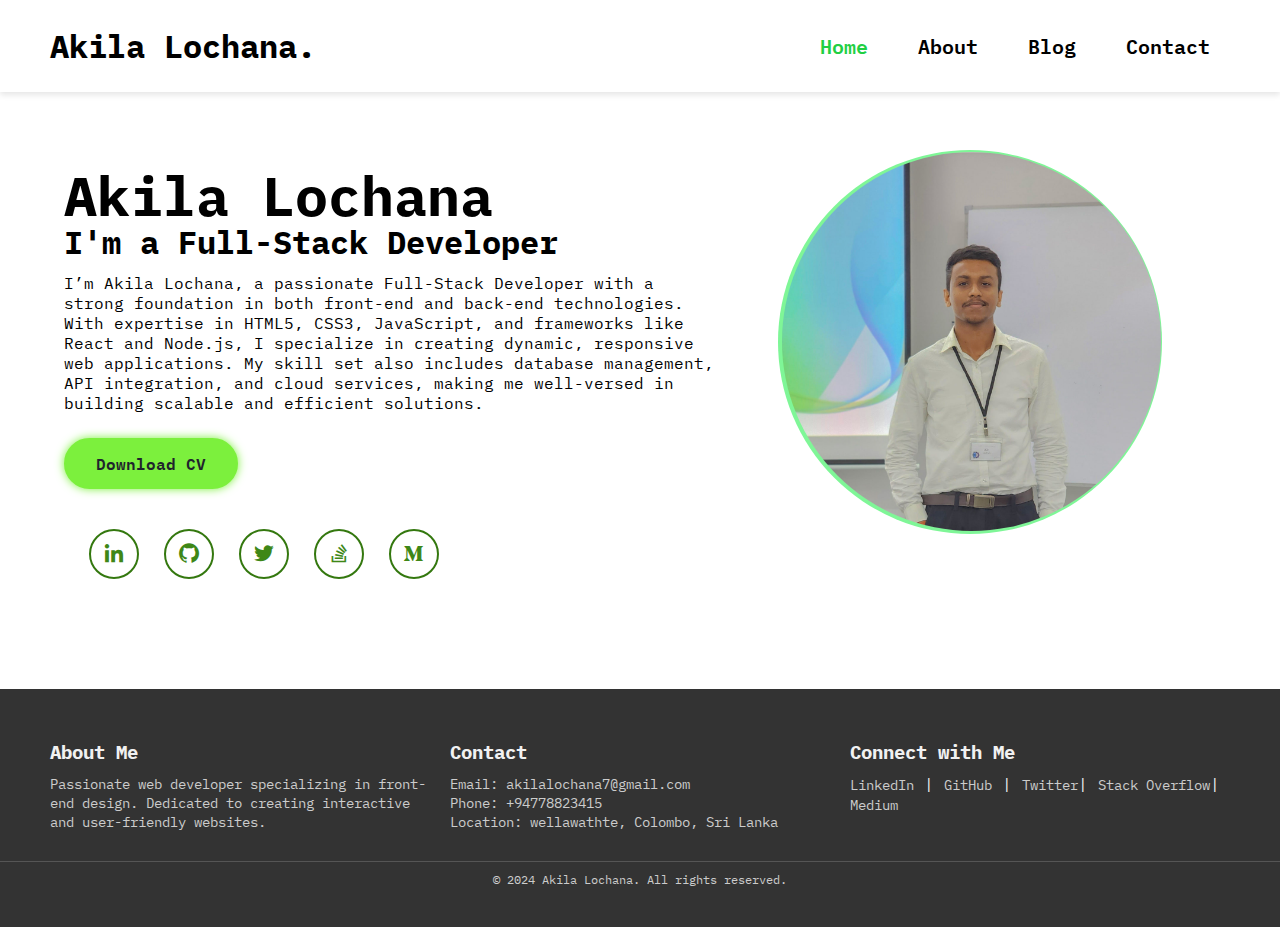
<file: index.html>
<!DOCTYPE html>
<html lang="en">
<head>
    <meta charset="UTF-8">
    <meta name="viewport" content="width=device-width, initial-scale=1.0">
    <title>My Portfolio</title>

    <link rel="preconnect" href="https://fonts.googleapis.com">
    <link rel="preconnect" href="https://fonts.gstatic.com" crossorigin>
    <link href="https://fonts.googleapis.com/css2?family=IBM+Plex+Mono:ital,wght@0,100;0,200;0,300;0,400;0,500;0,600;0,700;1,100;1,200;1,300;1,400;1,500;1,600;1,700&family=Nunito+Sans:ital,opsz,wght@0,6..12,200..1000;1,6..12,200..1000&display=swap" rel="stylesheet">

    <link href='https://unpkg.com/boxicons@2.1.4/css/boxicons.min.css' rel='stylesheet'>

<!-- <link rel="stylesheet" href="path/to/font-awesome/css/font-awesome.min.css"> -->

    <link rel="stylesheet" href="style.css">
</head> 
<body>
    <!-- <div class="loader"></div> -->
    <header>
        <div class="myName"><h1>Akila Lochana.</h1></div>
        <nav>
            <ul class="navLinks">
                <li><a href="index.html" class="active">Home</a></li>
                <li><a href="about.html">About</a></li>
                <li><a href="blog.html">Blog</a></li>
                <li><a href="contact.html">Contact</a></li>
            </ul>
        </nav>
        <!-- <div class="menuIconDiv"> -->
            <div class="bx bx-menu" id="menuIcon"></div>
        <!-- </div> -->
    </header>

    <section class="homePage">
        <div class="homePageInfo">
            <div class="homeInfo">
                <h1>Akila Lochana</h1>
                <h2>I'm a Full-Stack Developer</h2>
                <p>I’m Akila Lochana, a passionate Full-Stack Developer with a strong foundation in both front-end and back-end technologies. With expertise in HTML5, CSS3, JavaScript, and frameworks like React and Node.js, I specialize in creating dynamic, responsive web applications. My skill set also includes database management, API integration, and cloud services, making me well-versed in building scalable and efficient solutions.</p>
            </div>
            <div class="btnAndScl">
                <a href="#" class="btn">Download CV</a>
            
                <div class="socialMedia">
                    <a href="#"><i class='bx bxl-linkedin' aria-hidden="true"></i></a>
                    <a href="#"><i class="bx bxl-github" ></i></a>
                    <a href="#"><i class='bx bxl-twitter'></i></a>
                    <a href="#"><i class='bx bxl-stack-overflow' ></i></a>
                    <a href="https://medium.com/@akilalochana7"><i class='bx bxl-medium' ></i></a>
                </div>
            </div>
        </div>

        <div class="homeImg">
            <div class="imgBox">
                <div class="imgItem">
                    <img src="images/photo_2024-06-14_21-17-11.jpg" alt="" class="resImg">
                </div>
            </div>
        </div>

    </section>
    <!-- ----------------------------FOOTER----------------------- -->
    <footer class="footer">
        <div class="footerContainer">
            <div class="footer-about">
                <h3>About Me</h3>
                <p>Passionate web developer specializing in front-end design. Dedicated to creating interactive and user-friendly websites.</p>
            </div>

            <div class="footerContact">
                <h3>Contact</h3>
                <p>Email: akilalochana7@gmail.com</p>
                <p>Phone: +94778823415</p>
                <p>Location: wellawathte, Colombo, Sri Lanka</p>
            </div>

            <div class="footerSocial">
                <h3>Connect with Me</h3>
                <a href="https://www.linkedin.com/in/akila-lochana-6b50512a0/" target="_blank">LinkedIn</a> |
                <a href="https://github.com/akila-lochana" target="_blank">GitHub</a> |
                <a href="https://x.com/aki32726" target="_blank">Twitter</a>|
                <a href="https://stackoverflow.com/users/27077280/akila-lochana?tab=profile" target="_blank">Stack Overflow</a>|
                <a href="https://medium.com/@akilalochana7" target="_blank">Medium</a>

            </div>
        </div>

        <div class="footerBottom">
            <p>&copy; 2024 Akila Lochana. All rights reserved.</p>
        </div>
    </footer>
    
    <script>
        let menu = document.querySelector('#menuIcon');
        let navbar = document.querySelector('.navLinks');

        menu.onclick = () => {
            menu.classList.toggle('bx-x');
            navbar.classList.toggle('open');
        }
    </script>
</body>
</html>
</file>
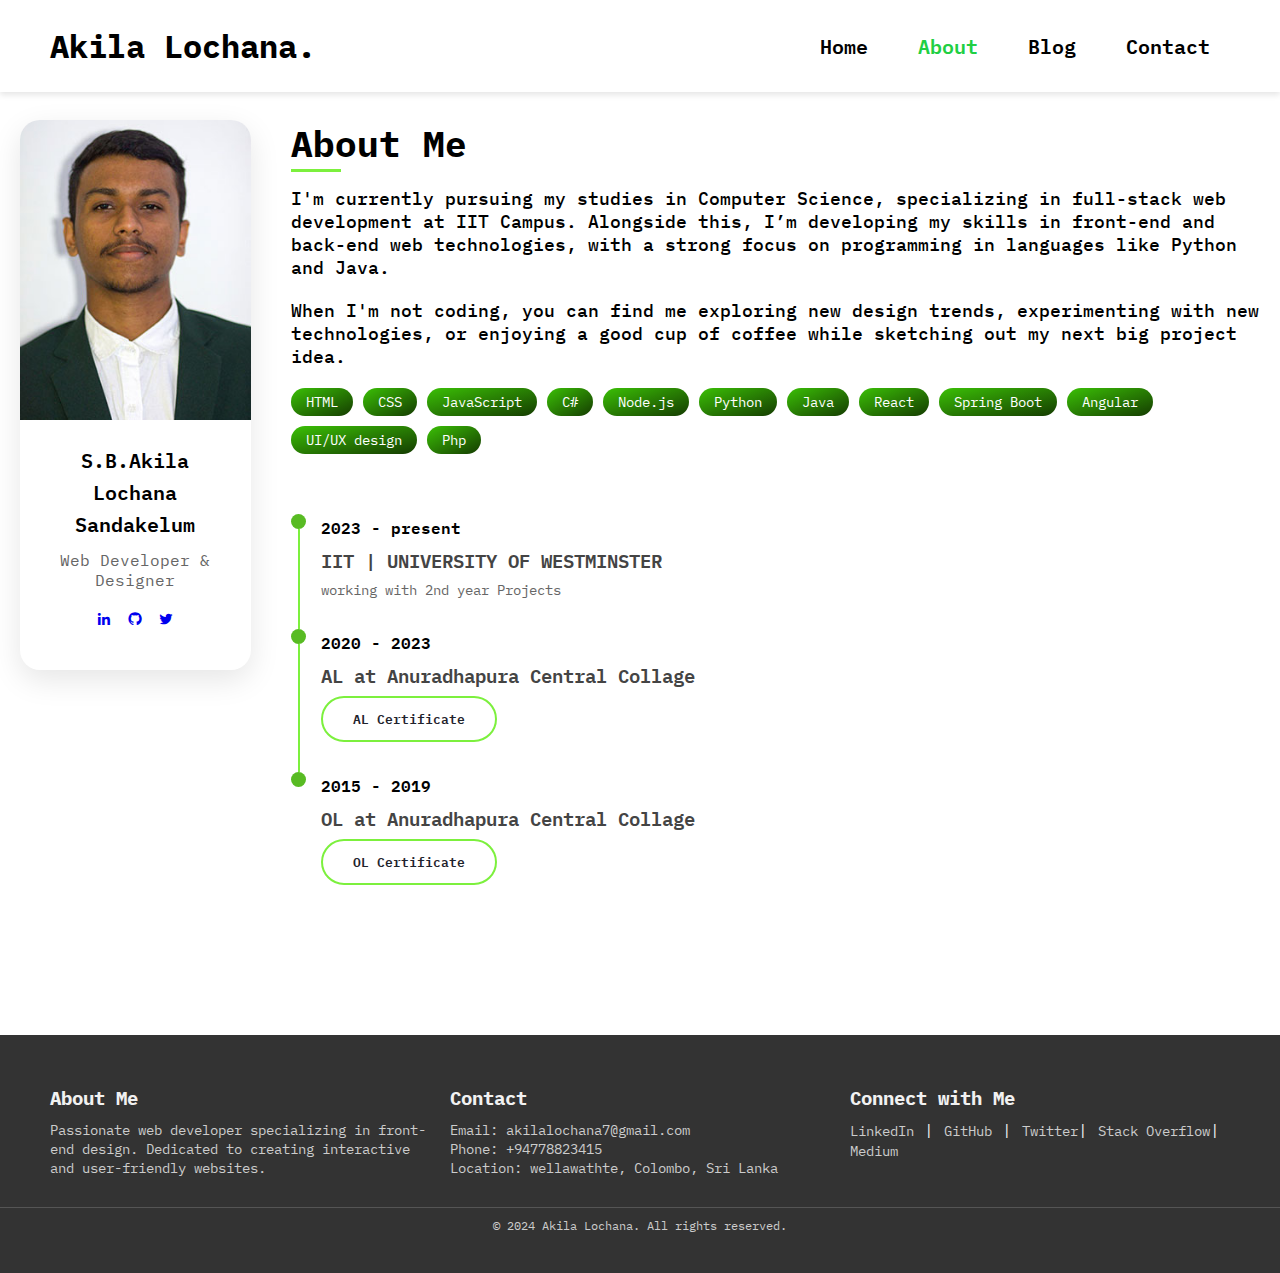
<file: about.html>
<!DOCTYPE html>
<html lang="en">
<head>
    <meta charset="UTF-8">
    <meta name="viewport" content="width=device-width, initial-scale=1.0">
    <title>My Portfolio</title>

    <link rel="preconnect" href="https://fonts.googleapis.com">
<link rel="preconnect" href="https://fonts.gstatic.com" crossorigin>
<link href="https://fonts.googleapis.com/css2?family=IBM+Plex+Mono:ital,wght@0,100;0,200;0,300;0,400;0,500;0,600;0,700;1,100;1,200;1,300;1,400;1,500;1,600;1,700&family=Nunito+Sans:ital,opsz,wght@0,6..12,200..1000;1,6..12,200..1000&display=swap" rel="stylesheet">

<link href='https://unpkg.com/boxicons@2.1.4/css/boxicons.min.css' rel='stylesheet'>

<!-- <link rel="stylesheet" href="path/to/font-awesome/css/font-awesome.min.css"> -->

    <link rel="stylesheet" href="style.css">
</head> 
<body>
    <!-- <div class="loader"></div> -->
    <header>
        <div class="myName"><h1>Akila Lochana.</h1></div>
        <nav>
            <ul class="navLinks">
                <li><a href="index.html">Home</a></li>
                <li><a href="about.html" class="active">About</a></li>
                <li><a href="blog.html">Blog</a></li>
                <li><a href="contact.html">Contact</a></li>
            </ul>
        </nav>
        <div class="bx bx-menu" id="menuIcon"></div>
    </header>


    <section class="aboutContainer" id="aboutContainer">
    
            <div class="profilePic">
                <img src="images/photo_2024-05-17_10-57-15.jpg" alt="" class="profilImage">
                <div class="profileInfo">
                    <h2 class="profileName">S.B.Akila Lochana Sandakelum</h2>
                    <p class="profileDetails">Web Developer & Designer</p>
                    <div class="aboutMeSocialLinks">
                        <a href="#"><i class='bx bxl-linkedin'></i></a>
                        <a href="#"><i class="bx bxl-github"></i></a>
                        <a href="#"><i class='bx bxl-twitter'></i></a>
                    </div>
                </div>
            </div>

            <div class="aboutDetails">
                <h1 class="sectionTitle">About Me</h1>
                <p class="aboutText">
                    I'm currently pursuing my studies in Computer Science, specializing in full-stack web development at IIT Campus. Alongside this, I’m developing my skills in front-end and back-end web technologies, with a strong focus on programming in languages like Python and Java.
                </p>
                <p class="aboutText">
                    When I'm not coding, you can find me exploring new design trends, experimenting with new technologies, or enjoying a good cup of coffee while sketching out my next big project idea.
                </p>

                <div class="skillsAboutMe">
                    <span class="mySkills">HTML</span>
                    <span class="mySkills">CSS</span>
                    <span class="mySkills">JavaScript</span>
                    <span class="mySkills">C#</span>
                    <span class="mySkills">Node.js</span>
                    <span class="mySkills">Python</span>
                    <span class="mySkills">Java</span>
                    <span class="mySkills">React</span>
                    <span class="mySkills">Spring Boot</span>
                    <span class="mySkills">Angular</span>
                    <span class="mySkills">UI/UX design</span>
                    <span class="mySkills">Php</span>
                </div>

                <div class="timeline">
                    <div class="timeLineItem">
                        <p class="timeLineDate">2023 - present</p>
                        <h3 class="timeLineTitle">IIT | UNIVERSITY OF WESTMINSTER</h3>
                        <p class="timeLineDes">working with 2nd year Projects</p>
                    </div>
                    <div class="timeLineItem">
                        <p class="timeLineDate">2020 - 2023</p>
                        <h3 class="timeLineTitle">AL at Anuradhapura Central Collage</h3>
                        <button class="btnCertificate">AL Certificate</button>
                    </div>
                    <div class="timeLineItem">
                        <p class="timeLineDate">2015 - 2019</p>
                        <h3 class="timeLineTitle">OL at Anuradhapura Central Collage</h3>
                        <button class="btnCertificate">OL Certificate</button>
                    </div>
                </div>
            </div>
   
    </section>
    
    <footer class="footer">
        <div class="footerContainer">
            <div class="footer-about">
                <h3>About Me</h3>
                <p>Passionate web developer specializing in front-end design. Dedicated to creating interactive and user-friendly websites.</p>
            </div>

            <div class="footerContact">
                <h3>Contact</h3>
                <p>Email: akilalochana7@gmail.com</p>
                <p>Phone: +94778823415</p>
                <p>Location: wellawathte, Colombo, Sri Lanka</p>
            </div>

            <div class="footerSocial">
                <h3>Connect with Me</h3>
                <a href="https://www.linkedin.com/in/akila-lochana-6b50512a0/" target="_blank">LinkedIn</a> |
                <a href="https://github.com/akila-lochana" target="_blank">GitHub</a> |
                <a href="https://x.com/aki32726" target="_blank">Twitter</a>|
                <a href="https://stackoverflow.com/users/27077280/akila-lochana?tab=profile" target="_blank">Stack Overflow</a>|
                <a href="https://medium.com/@akilalochana7" target="_blank">Medium</a>

            </div>
        </div>

        <div class="footerBottom">
            <p>&copy; 2024 Akila Lochana. All rights reserved.</p>
        </div>
    </footer>
    <script>
        let menu = document.querySelector('#menuIcon');
        let navbar = document.querySelector('.navLinks');

        menu.onclick = () => {
            menu.classList.toggle('bx-x');
            navbar.classList.toggle('open');
        }
    </script>
    
</body>
</html>
</file>
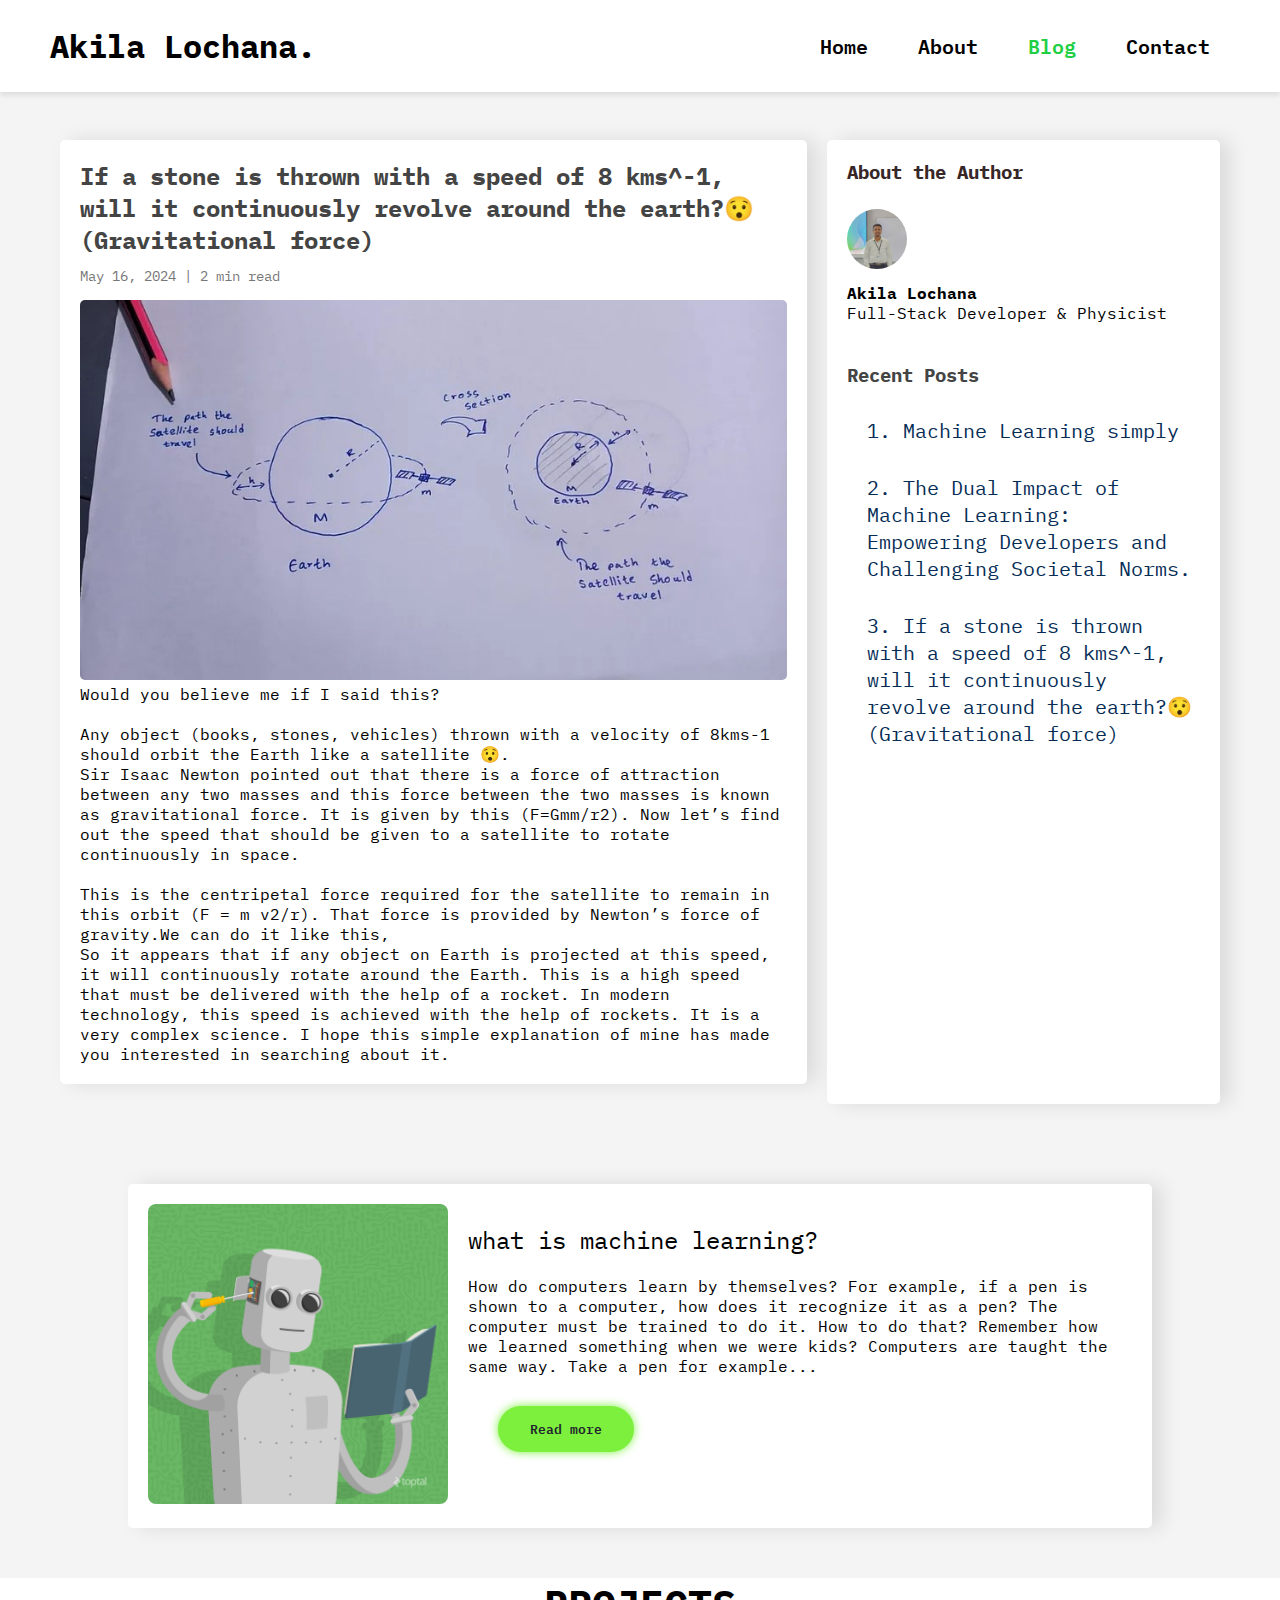
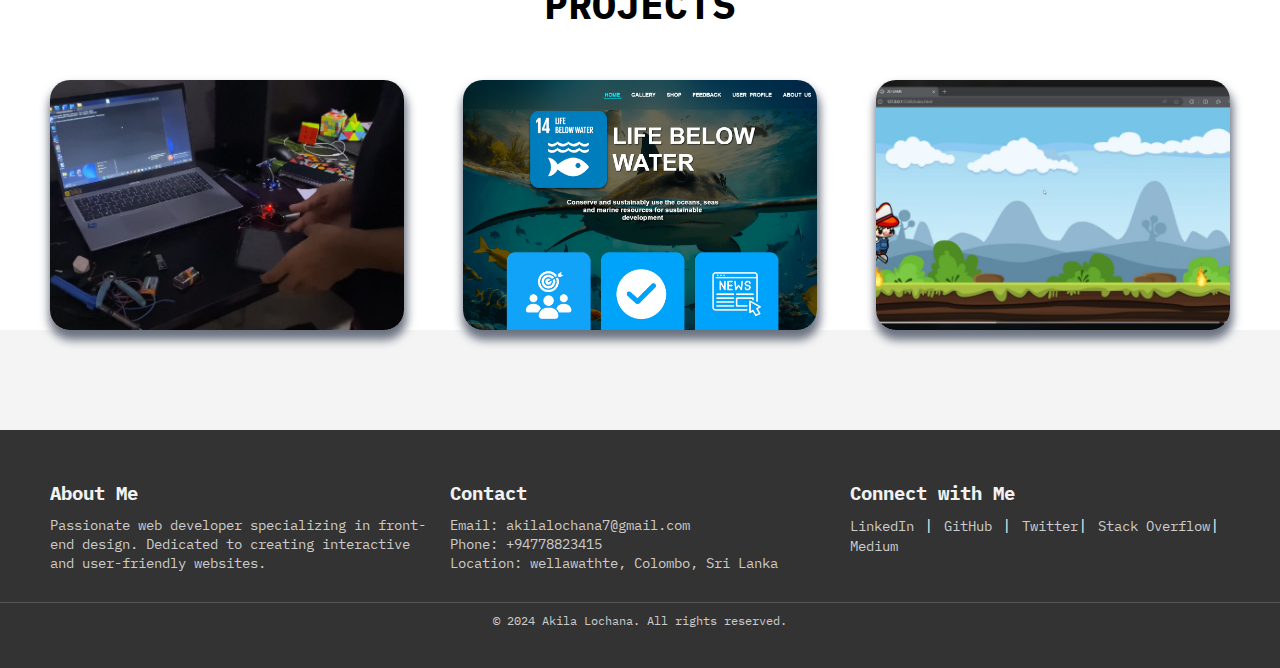
<file: blog.html>
<!DOCTYPE html>
<html lang="en">
<head>
    <meta charset="UTF-8">
    <meta name="viewport" content="width=device-width, initial-scale=1.0">
    <title>My Portfolio</title>

    <link rel="preconnect" href="https://fonts.googleapis.com">
<link rel="preconnect" href="https://fonts.gstatic.com" crossorigin>
<link href="https://fonts.googleapis.com/css2?family=IBM+Plex+Mono:ital,wght@0,100;0,200;0,300;0,400;0,500;0,600;0,700;1,100;1,200;1,300;1,400;1,500;1,600;1,700&family=Nunito+Sans:ital,opsz,wght@0,6..12,200..1000;1,6..12,200..1000&display=swap" rel="stylesheet">

<link href='https://unpkg.com/boxicons@2.1.4/css/boxicons.min.css' rel='stylesheet'>

<!-- <link rel="stylesheet" href="path/to/font-awesome/css/font-awesome.min.css"> -->

    <link rel="stylesheet" href="style.css">
</head> 
<body id="blogBody">
    <!-- <div class="loader"></div> -->
    <header>
        <div class="myName"><h1>Akila Lochana.</h1></div>
        <nav>
            <ul class="navLinks">
                <li><a href="index.html">Home</a></li>
                <li><a href="about.html">About</a></li>
                <li><a href="blog.html" class="active">Blog</a></li>
                <li><a href="contact.html">Contact</a></li>
            </ul>
        </nav>
        <div class="bx bx-menu" id="menuIcon"></div>
    </header>

    <main>

        <article>
            <h2>If a stone is thrown with a speed of 8 kms^-1, will it continuously revolve around the earth?😯 (Gravitational force)</h2>
            <div class="articleDate">
                <time datetime="2024-05-16">May 16, 2024</time> | <span>2 min read</span>
            </div>
            <img src="images/gravity.jpg" alt="">
            <p>Would you believe me if I said this?</p><br>
            <p>Any object (books, stones, vehicles) thrown with a velocity of 8kms-1 should orbit the Earth like a satellite 😯.</p>
            <p>Sir Isaac Newton pointed out that there is a force of attraction between any two masses and this force between the two masses is known as gravitational force. It is given by this (F=Gmm/r2).

                    Now let’s find out the speed that should be given to a satellite to rotate continuously in space.</p><br>

            <p>This is the centripetal force required for the satellite to remain in this orbit (F = m v2/r). That force is provided by Newton’s force of gravity.We can do it like this,</p>

            <p>So it appears that if any object on Earth is projected at this speed, it will continuously rotate around the Earth. This is a high speed that must be delivered with the help of a rocket.

                    In modern technology, this speed is achieved with the help of rockets. It is a very complex science. I hope this simple explanation of mine has made you interested in searching about it.</p>    
        </article>
        <aside>
            <h3>About the Author</h3>
            <div class="authorInfo">
                <img src="images/photo_2024-06-14_21-17-11.jpg" alt="" class="authorImg">
                <div>
                    <h4>Akila Lochana</h4>
                    <p>Full-Stack Developer & Physicist</p>
                </div>
            </div>
            <h3>Recent Posts</h3>
            <ul>
                <li><a href="https://medium.com/@akilalochana7/machine-learning-simply-5132fa6562ba"  target="_blank">1. Machine Learning simply </a></li>
                <li><a href="https://medium.com/@akilalochana7/the-dual-impact-of-machine-learning-empowering-developers-and-challenging-societal-norms-5cc4313a207a"  target="_blank">2. The Dual Impact of Machine Learning: Empowering Developers and Challenging Societal Norms.</a></li>
                <li><a href="https://medium.com/@akilalochana7/if-a-stone-is-thrown-with-a-speed-of-8-kms-1-will-it-continuously-revolve-around-the-earth-8b3589a80e99"  target="_blank">3. If a stone is thrown with a speed of 8 kms^-1, will it continuously revolve around the earth?😯 (Gravitational force)</a></li>
            </ul>
        </aside>

    </main>
    <section class="blog2Section">
        <div class="blog2">
            <div class="blog2Img">
                <img src="images/machineLearning.png" alt="">
            </div>
            <div class="blog2Des">
                <p>what is machine learning?</p><br>
                <p>How do computers learn by themselves? For example, 
                    if a pen is shown to a computer, how does it recognize
                     it as a pen? The computer must be trained to do it. 
                     How to do that? Remember how we learned something when we were kids? 
                     Computers are taught the same way.
                    Take a pen for example...</p>
                    <a href="https://medium.com/@akilalochana7"><button class="btn">Read more</button></a>
            </div>
        </div>
    </section>

    <section class="projects">
        <h1 class="projectTitle">PROJECTS</h1>

        <div class="projectContainer">

            <div class="projectBox">
                <a href="https://www.linkedin.com/posts/akila-lochana-6b50512a0_securitysystems-pythonprogramming-hardwareengineering-activity-7237834498443206656-sUU7?utm_source=share&utm_medium=member_desktop" target="_blank">
                    <img src="images/security alrm.png" alt="">
                </a>
                <div class="projrctDetails">
                    <h3>Advanced Security Laser Alarm System 🔒</h3>
                    <label>Visit linkedin to see full details here.</label>
                </div>
            </div>

            <div class="projectBox">
                <a href="https://alwayspasindu.github.io/Life_Below_Water_Website_UNSDG/" target="_blank">
                    <img src="images/life-below-water.png" alt="">
                </a>
                <div class="projrctDetails">
                    <h3>Web Development Group Project</h3>
                    <label>IIT</label>
                </div>
            </div>

            <div class="projectBox">
                <a href="https://www.linkedin.com/posts/akila-lochana-6b50512a0_html-css-javascript-activity-7203761291159642113-fp6a?utm_source=share&utm_medium=member_desktop" target="_blank">
                    <img src="images/2D game.png" alt="">
                </a>
                <div class="projrctDetails">
                    <h3>2D Game</h3>
                    <label>my first 2D game</label>
                </div>
            </div>

        </div>
    </section>

    <footer class="footer">
        <div class="footerContainer">
            <div class="footer-about">
                <h3>About Me</h3>
                <p>Passionate web developer specializing in front-end design. Dedicated to creating interactive and user-friendly websites.</p>
            </div>

            <div class="footerContact">
                <h3>Contact</h3>
                <p>Email: akilalochana7@gmail.com</p>
                <p>Phone: +94778823415</p>
                <p>Location: wellawathte, Colombo, Sri Lanka</p>
            </div>

            <div class="footerSocial">
                <h3>Connect with Me</h3>
                <a href="https://www.linkedin.com/in/akila-lochana-6b50512a0/" target="_blank">LinkedIn</a> |
                <a href="https://github.com/akila-lochana" target="_blank">GitHub</a> |
                <a href="https://x.com/aki32726" target="_blank">Twitter</a>|
                <a href="https://stackoverflow.com/users/27077280/akila-lochana?tab=profile" target="_blank">Stack Overflow</a>|
                <a href="https://medium.com/@akilalochana7" target="_blank">Medium</a>

            </div>
        </div>

        <div class="footerBottom">
            <p>&copy; 2024 Akila Lochana. All rights reserved.</p>
        </div>
    </footer>
    <script>
        let menu = document.querySelector('#menuIcon');
        let navbar = document.querySelector('.navLinks');

        menu.onclick = () => {
            menu.classList.toggle('bx-x');
            navbar.classList.toggle('open');
        }
    </script>
    
</body>
</html>
</file>
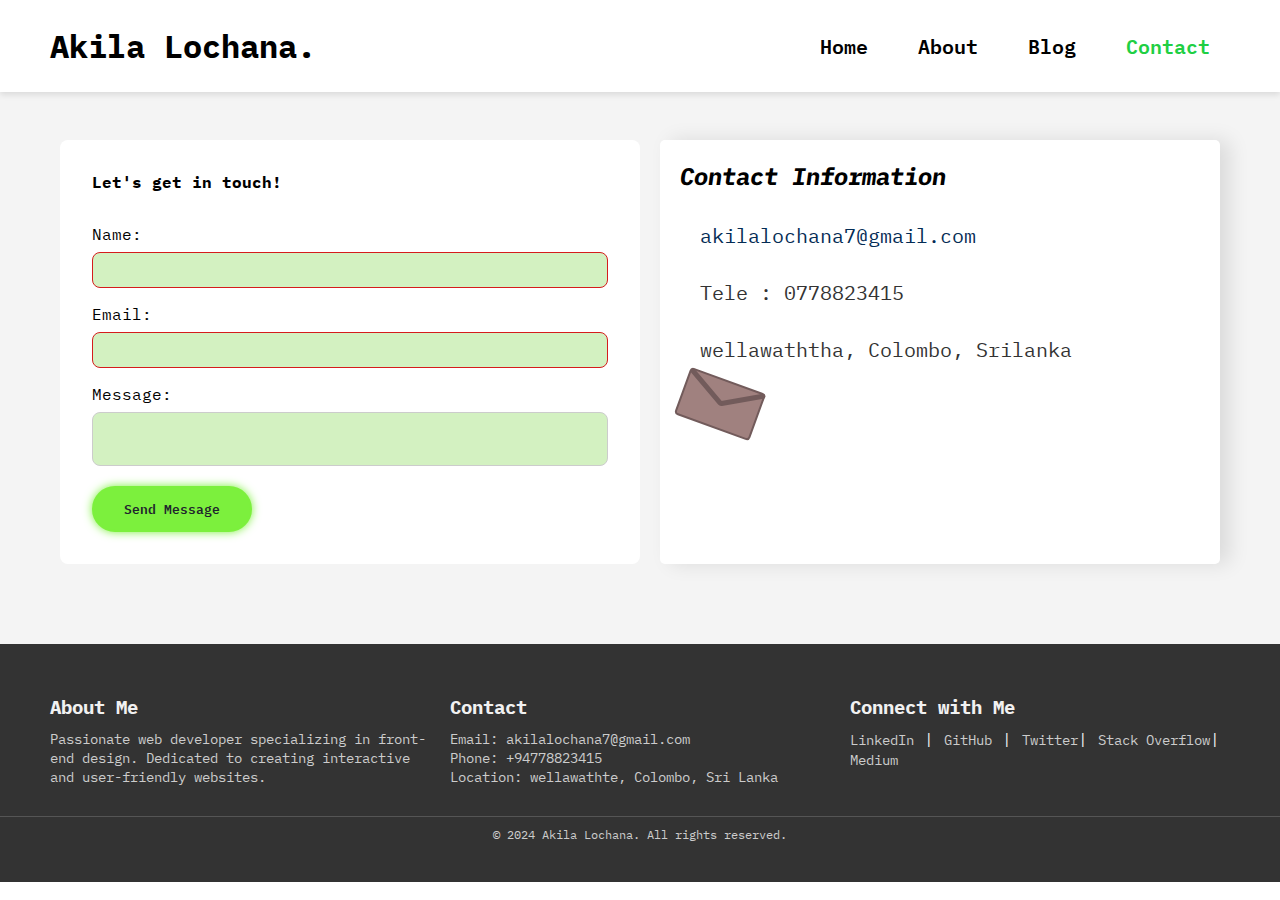
<file: contact.html>
<!DOCTYPE html>
<html lang="en">
<head>
    <meta charset="UTF-8">
    <meta name="viewport" content="width=device-width, initial-scale=1.0">
    <title>My Portfolio</title>

    <link rel="preconnect" href="https://fonts.googleapis.com">
<link rel="preconnect" href="https://fonts.gstatic.com" crossorigin>
<link href="https://fonts.googleapis.com/css2?family=IBM+Plex+Mono:ital,wght@0,100;0,200;0,300;0,400;0,500;0,600;0,700;1,100;1,200;1,300;1,400;1,500;1,600;1,700&family=Nunito+Sans:ital,opsz,wght@0,6..12,200..1000;1,6..12,200..1000&display=swap" rel="stylesheet">

<link href='https://unpkg.com/boxicons@2.1.4/css/boxicons.min.css' rel='stylesheet'>

<!-- <link rel="stylesheet" href="path/to/font-awesome/css/font-awesome.min.css"> -->

    <link rel="stylesheet" href="style.css">
</head> 
<body id="contactBody">
    <!-- <div class="loader"></div> -->
    <header>
        <div class="myName"><h1>Akila Lochana.</h1></div>
        <nav>
            <ul class="navLinks">
                <li><a href="index.html">Home</a></li>
                <li><a href="about.html">About</a></li>
                <li><a href="blog.html">Blog</a></li>
                <li><a href="contact.html" class="active">Contact</a></li>
            </ul>
        </nav>
        <div class="bx bx-menu" id="menuIcon"></div>
    </header>


    <main>
       
        <form id="contactForm">
            <div class="formGroup">
                <label for="name">Name:</label>
                <input type="text" id="name" name="name" required>
            </div>
            <div class="formGroup">
                <label for="email">Email:</label>
                <input type="email" id="email" name="email" required>
            </div>
            <div class="formGroup">
                <label for="message">Message:</label>
                <textarea name="message" id="message" required></textarea>
            </div>
            <button type="submit" class="btn">Send Message</button>
        </form>

        <aside>
            <h2>Contact Information</h2>
            <ul>
                <li><a href="mailto:akilalochana7@gmail.com">akilalochana7@gmail.com</a></li>
                <li>Tele : 0778823415</li>
                <li>wellawaththa, Colombo, Srilanka</li>
            </ul>

            <div class="mailIconDiv">
                <div class="mailIcon"></div>
                <div class="mailIcon1"></div>
                <div class="mailIcon2"></div>
            </div>
        </aside>
    </main>


    <footer class="footer">
        <div class="footerContainer">
            <div class="footer-about">
                <h3>About Me</h3>
                <p>Passionate web developer specializing in front-end design. Dedicated to creating interactive and user-friendly websites.</p>
            </div>

            <div class="footerContact">
                <h3>Contact</h3>
                <p>Email: akilalochana7@gmail.com</p>
                <p>Phone: +94778823415</p>
                <p>Location: wellawathte, Colombo, Sri Lanka</p>
            </div>

            <div class="footerSocial">
                <h3>Connect with Me</h3>
                <a href="https://www.linkedin.com/in/akila-lochana-6b50512a0/" target="_blank">LinkedIn</a> |
                <a href="https://github.com/akila-lochana" target="_blank">GitHub</a> |
                <a href="https://x.com/aki32726" target="_blank">Twitter</a>|
                <a href="https://stackoverflow.com/users/27077280/akila-lochana?tab=profile" target="_blank">Stack Overflow</a>|
                <a href="https://medium.com/@akilalochana7" target="_blank">Medium</a>

            </div>
        </div>

        <div class="footerBottom">
            <p>&copy; 2024 Akila Lochana. All rights reserved.</p>
        </div>
    </footer>
    <script>
        let menu = document.querySelector('#menuIcon');
        let navbar = document.querySelector('.navLinks');

        menu.onclick = () => {
            menu.classList.toggle('bx-x');
            navbar.classList.toggle('open');
        }
    </script>
    
</body>
</html>
</file>
<file: style.css>
*{
    margin: 0;
    padding: 0;
    box-sizing: border-box;
    font-family: 'IBM Plex Mono', monospace;
    background-color: white;
}

header{
    display: flex;
    justify-content: space-between;
    align-items: center;
    padding: 25px 50px;
    box-shadow: 0 3px 6px rgba(0, 0, 0, 0.1);
    position: fixed;
    width: 100%;
    z-index: 1000;
    top: 0;
}

#menuIcon{
    font-size: 35px;
    color: #000000;
    cursor: pointer;
    z-index: 10001;
    display: none; 
}

.myName{
    color: #000000;
}

.navLinks{
    list-style: none;
}

.navLinks li{
    display: inline-block;
    padding: 0px 20px;
}
.navLinks li a{
    transition: .5s;
    text-decoration: none;
    font-weight: 600;
    font-size: 20px;
    color: #000000;
}

.navLinks .active{
    color: #20cf43;
}

.navLinks li a:hover{
    color: #20cf43;
}

/* ------------------HOME------------------ */
.homePage{
    display: flex;
    flex-wrap: wrap;
    margin-bottom: 100px;
}
.homePageInfo{
    /* display: flex; */
    align-items: center;
    /* height: 100vh; */
    padding: 60px 5% 0;
    margin-top: 100px;
}

.homeInfo h1{
    font-size: 55px;
}

.homeInfo h2{
    font-size: 32px;
    margin-top: -10px;
}

.homeInfo p{
    font-size: 16px;
    margin: 10px 0 25px;
    width: 650px;
}

.homeInfo .btnAndScl{
    display: flex;
    align-items: center;
}

.btn{
    display: inline-block;
    padding: 10px 30px;
    background: #7cf03d;
    border: 2px solid #7cf03d;
    border-radius: 40px;
    box-shadow: 0 0 10px #7cf03d;
    color: #1f242d;
    font-weight: 600;
    text-decoration: none;
    transition: .5s;
}
.btn:hover{
    background: transparent;
    color:#000000;
    box-shadow: none;
}

.btnAndScl .socialMedia{
    margin-top: 30px;
    padding: 10px;
    width: 70%;
}

.btnAndScl .socialMedia a {
    width: 50px;
    height: 50px;
    display: inline-flex;
    align-items: center;
    justify-content: center;
    text-decoration: none;
    border: 2px solid #34780f;
    border-radius: 50%;
    font-size: 24px;
    color: #3e8717;
    margin-left: 15px;
    background-color: transparent; /* Ensures background is always transparent */
    transition: background-color 0.3s, color 0.3s, box-shadow 0.3s;
}

.btnAndScl .socialMedia a:hover {
    background-color: #7cf03d;
    color: rgb(59, 57, 57);
    box-shadow: 0 0 10px #7cf03d;
}

.btnAndScl .socialMedia a i {
    background-color: transparent; /* Ensures icon background is transparent */
}

.homeImg .imgBox{
    width: 30vw;
    height: 30vw;
    background: #7ff697;
    border-radius: 50%;
    /* margin-left: 900px; */
    margin-top: 150px;
    position: relative;
    animation-name: lightCircle;
    animation-duration: 3s;
    animation-iteration-count: 30;
    /* animation: imgFloat 4s ease-in-out infinite; */
}


.homeImg .imgBox .imgItem img{
    /* width: 452px; */
    width: 29.6vw;
    height: 29.6vw;
    position: absolute;
    /* width: min(25rem, 90%); */
    border-radius: 100%;
    margin-left: 4px;
    margin-top: 2px;
    animation: imgFloat 4s ease-in-out infinite;
}
.resImg{
    width: 100%;
    height: auto;
}

@keyframes lightCircle {
    0%   {background-color: rgb(65, 215, 39);} /* Soft Peach */
    25%  {background-color: rgb(72, 139, 17);} /* Light Coral */
    50%  {background-color: rgb(189, 211, 44);} /* Light Purple */
    75%  {background-color: rgb(105, 188, 22);} /* Sky Blue */
    100% {background-color: rgb(65, 215, 39);} /* Soft Gray */
}

@keyframes imgFloat {
    50% {
        transform: translateY(10px);
        border-radius: 50%;
    }
}

/* -----------------------ABOUT----------------------------------------- */
.aboutContainer{
    max-width: 1300px;
    margin: auto;
    padding: 120px 20px;
    display: flex;
    gap: 40px;
}

.profilePic{
    background-color: #fff;
    border-radius: 20px;
    box-shadow: 0 10px 30px rgba(0, 0, 0, 0.1);
    overflow: hidden;
    width: 700px;
    height: 550px;
    transition: transform 0.3s ease;
}

.profilePic:hover{
    transform: translateY(-10px);
}

.profilImage{
    width: 100%;
    height: 300px;
    object-fit: cover;
}

.profileInfo{
    padding: 20px;
    text-align: center;
} 

.profileName{
    font-size: 20px;
    font-weight: 600;
    margin-bottom: 10px;
}
.profileDetails{
    font-size: 16px;
    color: #666;
    margin-bottom: 20px;
}
.aboutMeSocialLinks{
    display: flex;
    justify-content: center;
    gap: 15px;
}
.aboutMeSocialLinks a:hover{
    color: black;}

.aboutDetails{
    /* flex: 50; */
    max-width: 1000px;
}
.sectionTitle{
    font-size: 36px;
    font-weight: 900;
    margin-bottom: 20px;
    position: relative;
    display: inline-block;
}
.sectionTitle::after{
    content: '';
    position: absolute;
    bottom: -5px;
    left: 0;
    width: 50px;
    height: 3px;
    background-color: #7cf03d;
}

.aboutText{
    font-size: 18px;
    font-weight: 500;
    margin-bottom: 20px;
}
.skillsAboutMe{
    display: flex;
    flex-wrap: wrap;
    gap: 10px;
    margin-top: 20px;
}
.mySkills{
    background-image: linear-gradient(to bottom right, rgb(59, 192, 6),rgb(21, 60, 1));
    color: #fff;
    padding: 5px 15px;
    border-radius: 20px;
    font-size: 14px;
}

.timeline{
    margin-top: 60px;
}

.timeLineItem{
    position: relative;
    padding-left: 30px;
    margin-bottom: 30px;
}
.timeLineItem::before{
    content: '';
    position: absolute;
    left: 0;
    top: 0;
    width: 15px;
    height: 15px;
    border-radius: 50%;
    background-color: #58bb23;
}
.timeLineItem::after{
    content: '';
    position: absolute;
    left: 7px;
    top: 15px;
    width: 2px;
    height: calc(100% + 15px);
    background-color: #7cf03d;
}

.timeLineItem:last-child::after{
    display: none;
}

.timeLineDate{
    font-weight: 600;
    margin-bottom: 5px;
}
.timeLineTitle{
    font-weight: 600;
    margin-bottom: 5px;
}
.timeLineDes{
    font-size: 14px;
    color: #666;
}
.btnCertificate{
    display: inline-block;
    padding: 10px 30px;
    border: 2px solid #7cf03d;
    border-radius: 40px;
    color: #1f242d;
    font-weight: 600;
    text-decoration: none;
    transition: .5s;
    cursor: pointer;
}
.btnCertificate:hover{
    background: transparent;
    background-color: #8ce75a;
}

/* ---------------------------------------------- */
.projects{
    margin-bottom: 100px;
}
.projectTitle{
    text-align: center;
    font-size: 40px;
    margin-bottom: 50px;
}

.projectContainer{
    display: flex;
    width: 100%;
    justify-content: space-between;
    gap: 30px;
    flex-wrap: wrap;
    padding: 0px 50px;
}

.projectBox{
    position: relative;
    display: flex;
    justify-content: center;
    align-items: center;
    flex-direction: column;
    width: 30%;
    height: 250px;
    background-color: #6b7280;
    border-radius: 20px;
    box-shadow: 1px 8px 10px 2px #6b7280;
    overflow: hidden;
}

.projectBox img{
    width: 100%;
    height: 100%;
    object-fit: cover;
    position: absolute;
    top: 0;
    left: 0;
    transition: transform 0.3s ease;
}

.projectBox:hover img{
    transform: scale(1.1);
}

.projrctDetails{
    position: absolute;
    bottom: -50px;
    left: 50%;
    transform: translateX(-50%);
    background: rgba(0, 0, 0, 0.7);
    color: white;
    padding: 20px;
    border-radius: 5px;
    opacity: 0;
    transition: opacity 0.3s ease, bottom 0.3s ease;
    text-align: left;
    width: 100%;
    box-sizing: border-box;
}

.projectBox:hover .projrctDetails {
    opacity: 1;
    bottom: 0;
}

.projectBox label{
    font-size: 15px;
    color: #ffffff;
    background: transparent;
}
.projectBox h3{
    background: transparent;
    color: #ffffff;
}


/* -------------------------BOLG------- */

#blogBody{
    background-color: #f4f4f4;
}
main{
    display: flex;
    flex-wrap: wrap;
    justify-content: space-between;
    max-width: 1200px;
    margin: 20px auto;
    padding: 60px 20px;
    background-color: #f4f4f4;
    margin-top: 80px;
}

article{
    flex: 2;
    background-color: #fff;
    padding: 20px;
    margin-bottom: 20px;
    border-radius: 5px;
    box-shadow: 10px 0 20px rgba(0, 0, 0, 0.1);
}
aside{
    flex: 1;
    background-color: #fff;
    padding: 20px;
    margin-left: 20px;
    border-radius: 5px;
    box-shadow: 10px 0 20px rgba(0, 0, 0, 0.1);
    /* height: 500px; */
}

article h2, h3{
    color: #444;
    margin-bottom: 10px;
}

article img{
    max-width: 100%;
    height: auto;
    border-radius: 5px;
}

article .articleDate{
    color: #777;
    font-size: 0.9rem;
    margin-bottom: 15px;
}

.authorImg{
    width: 60px;
    height: 60px;
    border-radius: 50%;
    margin-right: 15px;
    margin-top: 15px;
    margin-bottom: 10px;
}

aside ul{
    padding-left: 20px;
    list-style-type: none;
    font-size: 20px;
    
}

aside a{
    color: #042c55;
    text-decoration: none;
    transition: color 0.3s ease;
    margin-top: 200px;
}
aside li{
    margin-top: 30px;
}
aside a:hover{
    text-decoration: underline;
    color: #000000;
}
aside h3:nth-of-type(1){
    color: #372727;
}

aside h3:nth-of-type(2){
    margin-top: 40px;
    margin-bottom: 20px;
}

.blog2Section{
    background-color: #f4f4f4;
}

.blog2{
    flex: 1;
    background-color: #fff;
    padding: 20px;
    margin-left: 20px;
    border-radius: 5px;
    box-shadow: 10px 0 20px rgba(0, 0, 0, 0.1);
    width: 80%;
    display: flex;
    margin-left: auto;
    margin-right: auto;
    margin-bottom: 50px;
}

.blog2 .blog2Img img{
    width: 300px;
    border-radius: 8px;
}
.blog2 .blog2Des{
    padding: 20px;
}
.blog2Des p:nth-of-type(1) {
    /* Your styles here */
    font-size: 24px;
}
.blog2 .blog2Des button{
    margin: 30px;
}


/* ----------------------CONTACT------------------- */
#contactBody{
    background-color: #f4f4f4;
}

form{
    width: 50%;
    background-color: white;
    padding: 2rem;
    border-radius: 8px;
}

/* Attribute selectors */
input[type="text"], input[type="email"], textarea{
    width: 100%;
    padding: 0.5rem;
    margin-top: 0.5rem;
    border: 1px solid #ccc;
    border-radius: 8px;
    resize: none;
}
/* Pseudo elements with generated content */
form::before{
    content: "Let's get in touch!";
    display: block;
    font-weight: bold;
    margin-bottom: 1rem;
}
/* User action pseudo class */
input:focus, textarea:focus{
     outline: none;
     border-color: #15dc3d;
}
/* Child combinator */
form > .formGroup{
    margin-bottom: 1rem;
}

/* Structural selectors */
.formGroup:first-child{
    margin-top: 2rem;
}

/* negation pseudo class */
input:not([type="submit"]){
    background-color: #d3f1c1;
}
textarea{
    background-color: #d3f1c1;
}

/* transforms */
aside h2{
    transform: skew(-8deg);
    margin-bottom: 1.5rem;
}

/* Validity pseudo class */
input:invalid {
    border-color: #d51c1c;
}
input:valid {
    border-color: rgb(63, 255, 63);
}

/* animation mail icon */
.mailIconDiv{
    width: 80px;
    height: 50px;
    transform: rotate(20deg);
    position: relative;
    animation-name: mailIcons;
    animation-duration: 10s;
    animation-iteration-count: 15;
}
@keyframes mailIcons {
    0%   {left:0px; top:0px;}
    25%  {left:420px; top:0px;}
    50%  {left:420px; top:100px;}
    75%  {left:0px; top:100px;}
    100% {left:0px; top:0px;}
  }
.mailIcon{
    width: 80px;
    height: 50px;
    background-color: rgb(160, 129, 127);
    border-radius: 4px;
    border: 2px solid rgb(114, 91, 91) ;
}
.mailIcon1{
    width: 5px;
    height: 47px;
    background-color: rgb(114, 91, 91);
    border-radius: 4px;
    transform: rotate(60deg);
    margin-top: -60px;
    margin-left: 57px;
    
}
.mailIcon2{
    width: 5px;
    height: 47px;
    background-color: rgb(114, 91, 91);
    border-radius: 4px;
    transform: rotate(120deg);
    margin-top: -47px;
    margin-left: 19px;
}

/*animations */
@keyframes fadeIn{
    from{opacity: 0; transform: translateY(20px);}
    to{ opacity: 1; transform: translateY(0);}
}

aside{
    animation: fadeIn 1s ease-in-out;
}

aside li{
    margin-bottom: 1rem;
    color: #333;
}

/* ---------------------------FOOTER-------------- */
/* Footer Styling */
.footer {
    background-color: #333;
    color: #f1f1f1;
    padding: 40px 0;
    font-family: Arial, sans-serif;
}

.footerContainer {
    display: flex;
    justify-content: space-around;
    flex-wrap: wrap;
    max-width: 1200px;
    margin: auto;
    background: transparent;
}

.footerContainer div {   
    flex: 1 1 200px;
    margin: 10px;
    background: transparent;
}

.footer h3 {
    font-size: 1.2em;
    margin-bottom: 10px;
    color: #f1f1f1;
    background: transparent;
}

.footer p, .footer a {
    color: #ccc;
    font-size: 0.9em;
    text-decoration: none;
    background: transparent;
}

.footer a:hover {
    color: #ffd700;
    text-decoration: underline;
}

/* Footer Bottom */
.footerBottom {
    text-align: center;
    margin-top: 20px;
    border-top: 1px solid #555;
    padding-top: 10px;
    font-size: 0.8em;
    color: #aaa;
    background: transparent;
}



/* -------------------meadia------------------- */
@media(max-width:821px){
    #menuIcon{
        font-size: 35px;
        color: #000000;
        cursor: pointer;
        display: block; 
    }
    /* Initially hide the navLinks off-screen */
    .navLinks {
        position: absolute;
        top: 100px;
        right: -300px; /* Move off-screen */
        width: 300px;
        height: 35vh;
        background: #89c874;
        display: flex;
        flex-direction: column;
        justify-content: flex-start;
        border-radius: 5px;
        transition: all 0.5s ease;
    }

    .navLinks li a{
        transition: .5s;
        text-decoration: none;
        font-weight: 600;
        font-size: 40px;
        color: #000000;
        background-color:  #89c874;
    }

    .navLinks li {
        background-color:  #89c874;
    }

    .navLinks.open {
        right: 10px; 
    }

    .navLinks a {
        display: block;
        margin: 22px 0;
        padding: 0px 25px;
        transition: all .50s ease;
    }

    .navLinks a:hover {
        color: #5fde45;
        transform: translateY(5px);
    }
    
    .navLinks a.active {
        color: #54f448;
    }

    .homePage{
        display: flex;
        margin-bottom: 100px;
    }

    .homePageInfo {
        margin-top: 700px;
    }

    .homeImg .imgBox {
        width: 65vw;
        height: 65vw;
        margin-left: -590px;
        margin-top: 150px;
    }
    .homeImg .imgBox .imgItem img {
        width: 64vw;
        height: 64vw;
    }

    .aboutContainer {
        max-width: 1000px;
        padding: 120px 20px;
        margin-top: 500px;
        display: flex;
        gap: 20px;
        align-items: center;
        justify-content: center;
    }

    .aboutDetails {
    min-width: 20px;
    margin-top: -450px;
    }

    .profilePic{
        border-radius: 20px;
        overflow: hidden;
        width: 1200px;
        margin-top: -500px;
    }
    main{
        padding-bottom: 280px;
    }

    .blog2 {
        width: 90%;
        margin-top: -250px;
    }
    /* animation */
    @keyframes mailIcons {
        0%   {left:0px; top:0px;}
        25%  {left:230px; top:0px;}
        50%  {left:230px; top:90px;}
        75%  {left:0px; top:90px;}
        100% {left:0px; top:0px;}
      }
}

@media(max-width:668px){

    .navLinks {
        top: 85px;
        width: 200px;    
    }

    .navLinks li a{
        font-size: 20px;
    }


    h1 {
        font-size: 1.4em;
    }

    header {
        padding: 20px 50px;
    }

    .homePage{
        display: flex;
        margin-bottom: 100px;
    }

    .homePageInfo {
        margin-top: 390px;
    }

    .homeImg .imgBox {
        width: 85vw;
        height: 85vw;
        margin-left: 28px;
        margin-top: -920px;
    }
    .homeImg .imgBox .imgItem img {
        width: 84vw;
        height: 84vw;
        margin-left: 2px;
        margin-top: -1px;
    }

    .homeInfo h1 {
        font-size: 35px;
    }

    .navLinks li a {
       /* display: none; */
    }

    .homeInfo p {
        font-size: 16px;
        margin: 10px 0 25px;
        width: 330px;
    }

    .btnAndScl .socialMedia a {
        width: 40px;
        height: 40px;
        margin-left: 5px;
    }

    .btnAndScl .socialMedia {
        width: 90%;
    }

/* -------------------ABOUT------------- */
    .aboutContainer {
        max-width: 500px;
        padding: 120px 20px;
        gap: 20px;
        align-items: center;
        justify-content: center;
        flex-wrap: wrap;
        margin-top: 550px;
    }

    .aboutDetails {
        /* flex: 50; */
        min-width: 20px;
        margin-top: 50px;
    }
    
    .profilePic{
        border-radius: 20px;
        overflow: hidden;
        width:250px;
        }

       
            .projectContainer {
                flex-direction: column;
                align-items: center;
                gap: 20px; /* Reduce gap for smaller screens */
                padding: 0;
            }
        
            .projectBox {
                width: 80%; /* Make project boxes narrower for smaller screens */
            }
        
            .projectTitle {
                font-size: 32px; /* Adjust title font size for better readability */
            }
     



    /* ----------BLOG-------- */
    main{
        flex-direction: column;
    }
    aside{
        margin-left: 0;
    }

    form, aside {
        width: 100%;
        margin-bottom: 2rem;
    }
    .blog2 {
        display: block;
    }
    .blog2 .blog2Img img {
        width: 300px;
    }

    /* animation */

    .mailIconDiv {
        display: none;
    }
    
}
</file>
